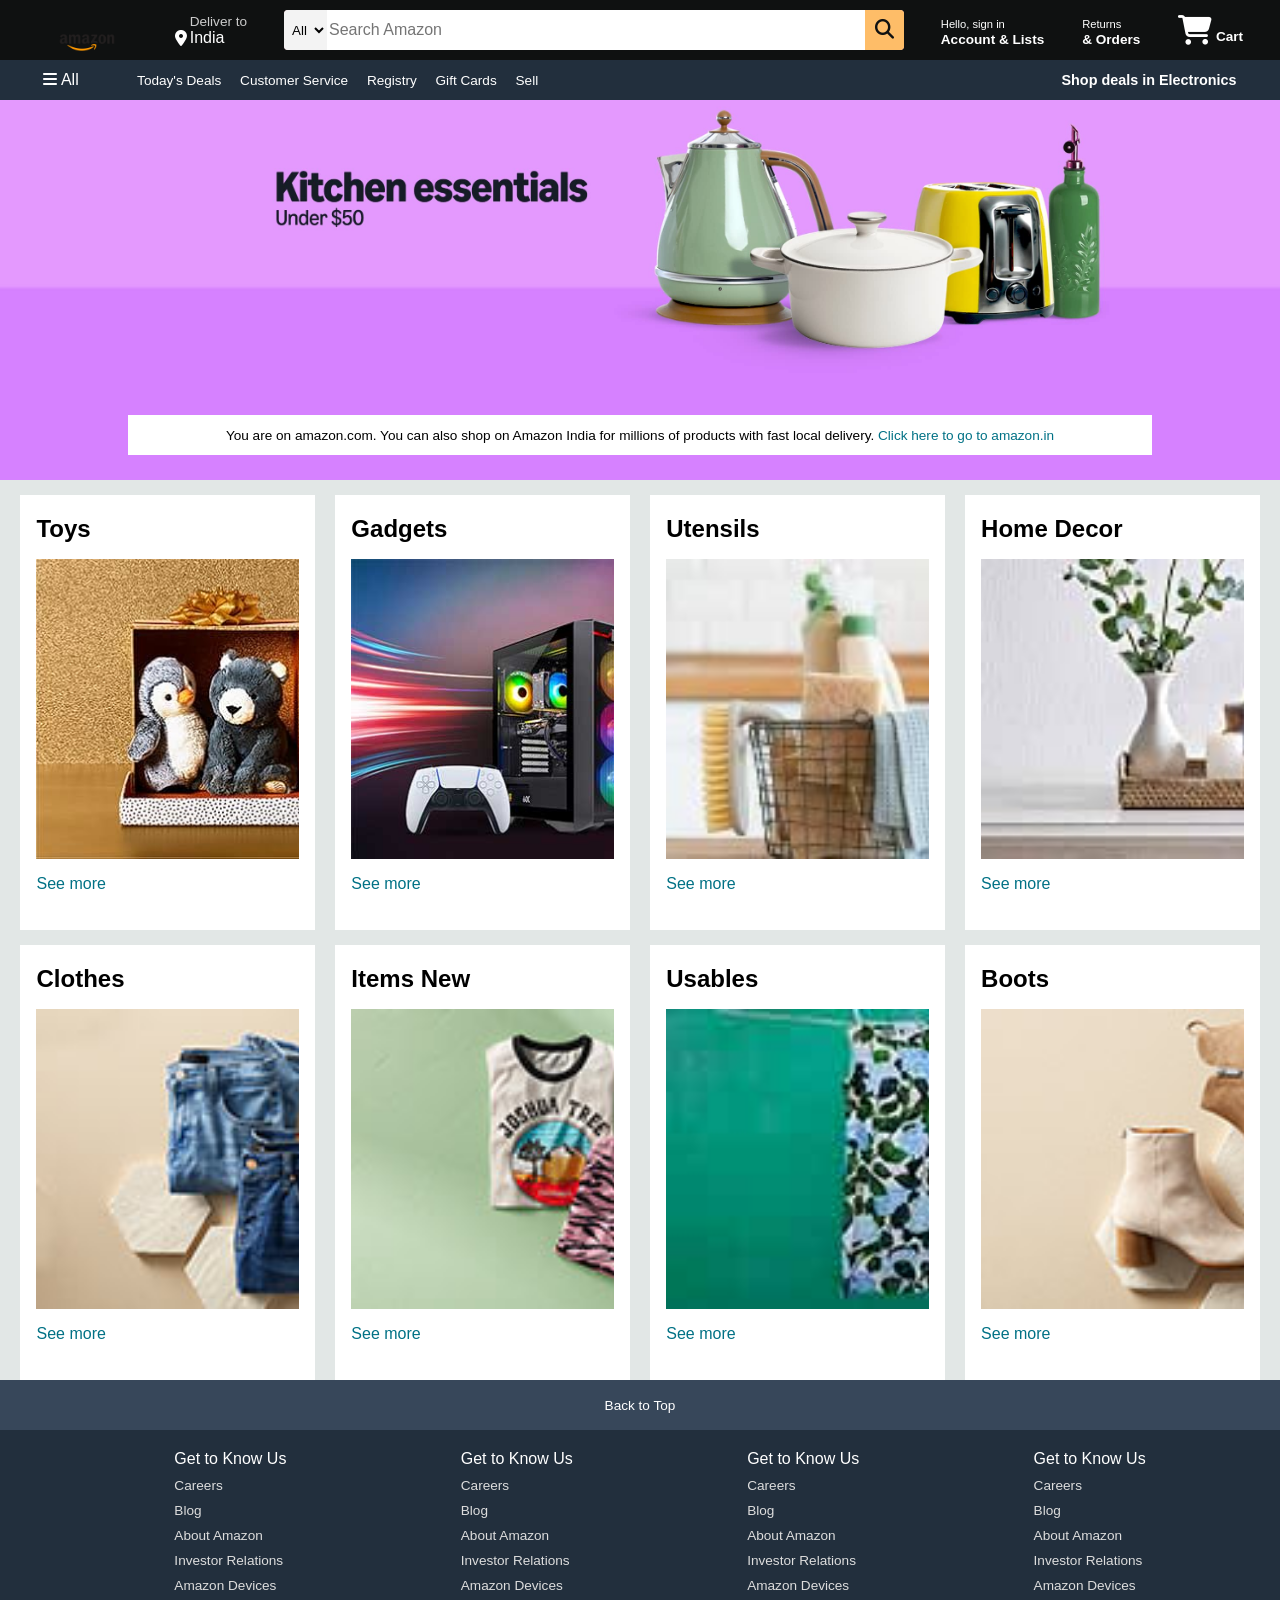
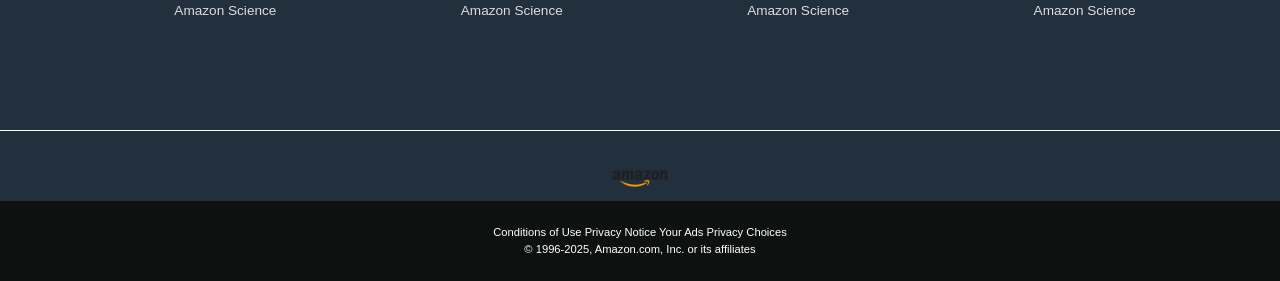
<file: Task - 1/index.html>
<!DOCTYPE html>
<html lang="en">
<head>
    <meta charset="UTF-8">
    <meta name="viewport" content="width=device-width, initial-scale=1.0">
    <title>Amazon</title>
    <link rel="stylesheet" href="https://cdnjs.cloudflare.com/ajax/libs/font-awesome/6.7.2/css/all.min.css" integrity="sha512-Evv84Mr4kqVGRNSgIGL/F/aIDqQb7xQ2vcrdIwxfjThSH8CSR7PBEakCr51Ck+w+/U6swU2Im1vVX0SVk9ABhg==" crossorigin="anonymous" referrerpolicy="no-referrer" />
    <link rel="stylesheet" href="style.css">
</head>
<body>
    <header>
        <div class="navbar">
            <div class="nav-logo border" >
                <div class="logo"></div>
            </div>
            <div class="nav-address border">
                <p class="add-first">Deliver to</p>
                <div class="add-icon">
                    <i class="fa-solid fa-location-dot"></i>
                    <p class="add-second">India</p>
                </div>
            </div>
            <div class="nav-search">
                <select class="search-select">
                    <option>All</option>
                </select>
                <input placeholder="Search Amazon" class="search-input">
                <div class="search-icon">
                    <i class="fa-solid fa-magnifying-glass"></i>
                </div>
            </div>
             <div class="nav-singin border">
            <p><span>Hello, sign in</span></p>
            <p class="nav-second">Account & Lists</p>
        </div>

        <div class="nav-return border">
            <p><span>Returns</span></p>
            <p class="nav-second"> & Orders </p>
        </div>
        <div class="nav-cart border">
            <i class="fa-solid fa-cart-shopping"></i>
            Cart
        </div>
    </div>
    
    <div class="panel">
        <div class="panel-all">
            <i class="fa-solid fa-bars"></i>
            All
        </div>
        <div class="panel-ops">
            <p>Today's Deals</p>
            <p>Customer Service</p>
            <p>Registry</p> 
            <p>Gift Cards</p>
            <p>Sell</p>
        </div>
        <div class="panel-deals">
            Shop deals in Electronics
        </div>
    </div>

        
    </header>

    <div class="hero-section">
        <div class="hero-msg">
            <p>You are on amazon.com. You can also shop on Amazon India for millions of products with fast local delivery.<a> Click here to go to amazon.in</a></p>
        </div>
    </div>

    <div class="shop-section">
        <div class="box">
           <div class="box-content">
                <h2>Toys</h2>
                <div class="box-img" style="background-image: url('box1_image.jpg');"></div>
                <p>See more</p>
           </div>
        </div>
        <div class="box">
            <div class="box-content">
                <h2>Gadgets</h2>
                <div class="box-img" style="background-image: url('box2_image.jpg');"></div>
                <p>See more</p>
            </div>
        </div>
        <div class="box">
            <div class="box-content">
                <h2>Utensils</h2>
                <div class="box-img" style="background-image: url('box3_image.jpg');"></div>
                <p>See more</p>
            </div>
        </div>
        <div class="box">
            <div class="box-content">
                <h2>Home Decor</h2>
                <div class="box-img" style="background-image: url('box4_image.jpg');"></div>
                <p>See more</p>
            </div>
        </div>
         <div class="box">
           <div class="box-content">
                <h2>Clothes </h2>
                <div class="box-img" style="background-image: url('box5_image.jpg');"></div>
                <p>See more</p>
           </div>
        </div>
        <div class="box">
            <div class="box-content">
                <h2>Items New</h2>
                <div class="box-img" style="background-image: url('box6_image.jpg');"></div>
                <p>See more</p>
            </div>
        </div>
        <div class="box">
            <div class="box-content">
                <h2>Usables</h2>
                <div class="box-img" style="background-image: url('box7_image.jpg');"></div>
                <p>See more</p>
            </div>
        </div>
        <div class="box">
            <div class="box-content">
                <h2>Boots</h2>
                <div class="box-img" style="background-image: url('box8_image.jpg');"></div>
                <p>See more</p>
            </div>
        </div>
    </div>

    <footer>
        <div class="foot-panel1">
            Back to Top
        </div>

        <div class="foot-panel2">
            <ul>
                <p>Get to Know Us</p>
                <a>Careers</a>
                <a>Blog</a>
                <a>About Amazon</a>
                <a>Investor Relations</a>
                <a>Amazon Devices</a>
                <a>Amazon Science</a>
            </ul>
            <ul>
                <p>Get to Know Us</p>
                <a>Careers</a>
                <a>Blog</a>
                <a>About Amazon</a>
                <a>Investor Relations</a>
                <a>Amazon Devices</a>
                <a>Amazon Science</a>
            </ul>
            <ul>
                <p>Get to Know Us</p>
                <a>Careers</a>
                <a>Blog</a>
                <a>About Amazon</a>
                <a>Investor Relations</a>
                <a>Amazon Devices</a>
                <a>Amazon Science</a>
            </ul>
            <ul>
                <p>Get to Know Us</p>
                <a>Careers</a>
                <a>Blog</a>
                <a>About Amazon</a>
                <a>Investor Relations</a>
                <a>Amazon Devices</a>
                <a>Amazon Science</a>
            </ul>
        </div>

        <div class="foot-panel3">
            <div class="logo"></div>
        </div>

        <div class="foot-panel4">
            <div class="pages">
                <a>Conditions of Use</a>
                <a>Privacy Notice</a>
                <a>Your Ads Privacy Choices</a>
            </div>
            <div class="copyright">
                © 1996-2025, Amazon.com, Inc. or its affiliates
            </div>
        </div>
    </footer>
</body>
</html>
</file>
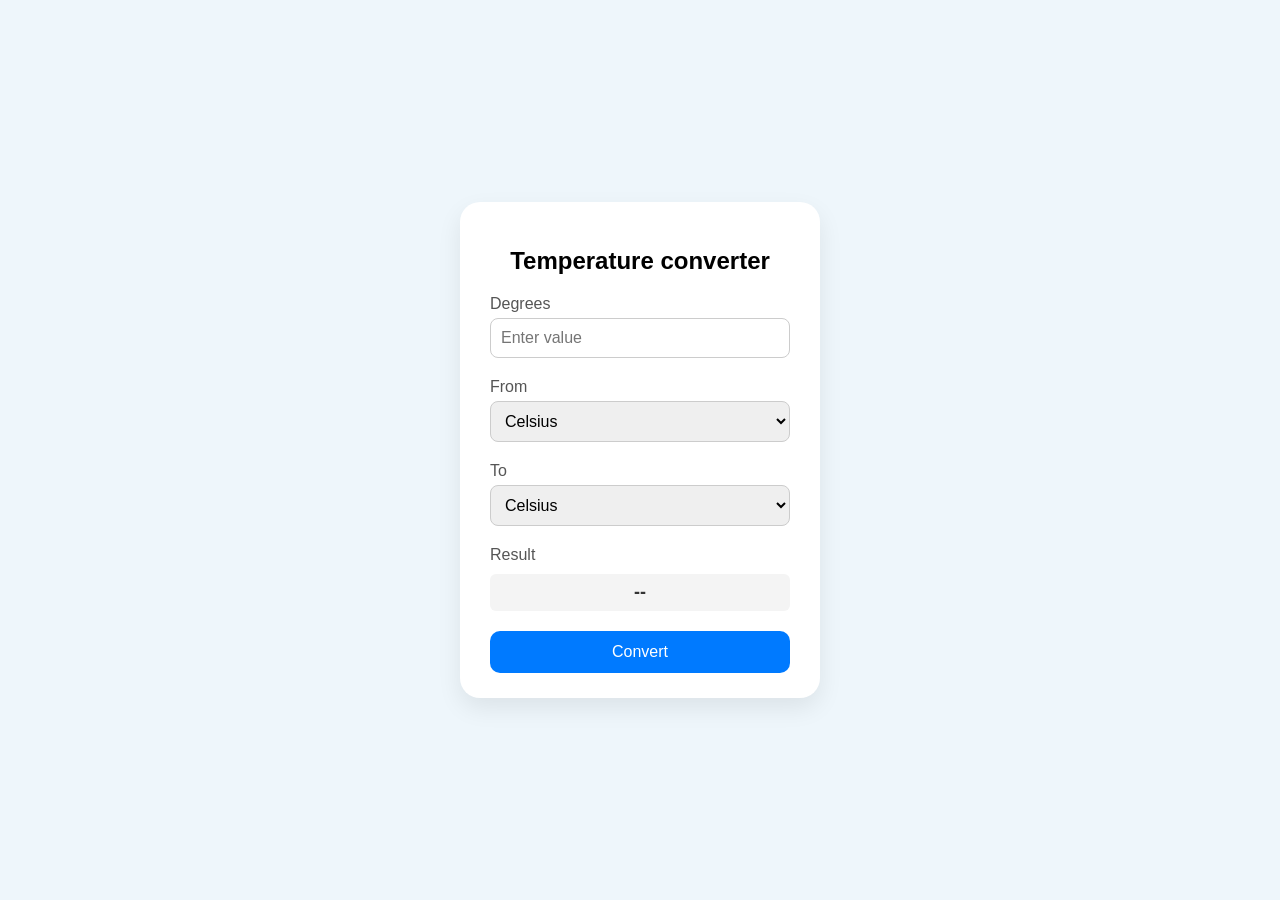
<file: Task - 3/index.html>
<!DOCTYPE html>
<html lang="en">
<head>
  <meta charset="UTF-8" />
  <meta name="viewport" content="width=device-width, initial-scale=1.0"/>
  <title>Temperature Converter</title>
  <link rel="stylesheet" href="style.css" />
</head>
<body>
  <div class="converter-box">
    <h2>Temperature converter</h2>

    <label for="tempInput">Degrees</label>
    <input type="number" id="tempInput" placeholder="Enter value" />

    <label for="fromUnit">From</label>
    <select id="fromUnit">
      <option value="C">Celsius</option>
      <option value="F">Fahrenheit</option>
      <option value="K">Kelvin</option>
    </select>

    <label for="toUnit">To</label>
    <select id="toUnit">
      <option value="C">Celsius</option>
      <option value="F">Fahrenheit</option>
      <option value="K">Kelvin</option>
    </select>

    <label>Result</label>
    <div id="result">--</div>

    <button onclick="convertTemperature()">Convert</button>
  </div>

  <script src="script.js"></script>
</body>
</html>
</file>
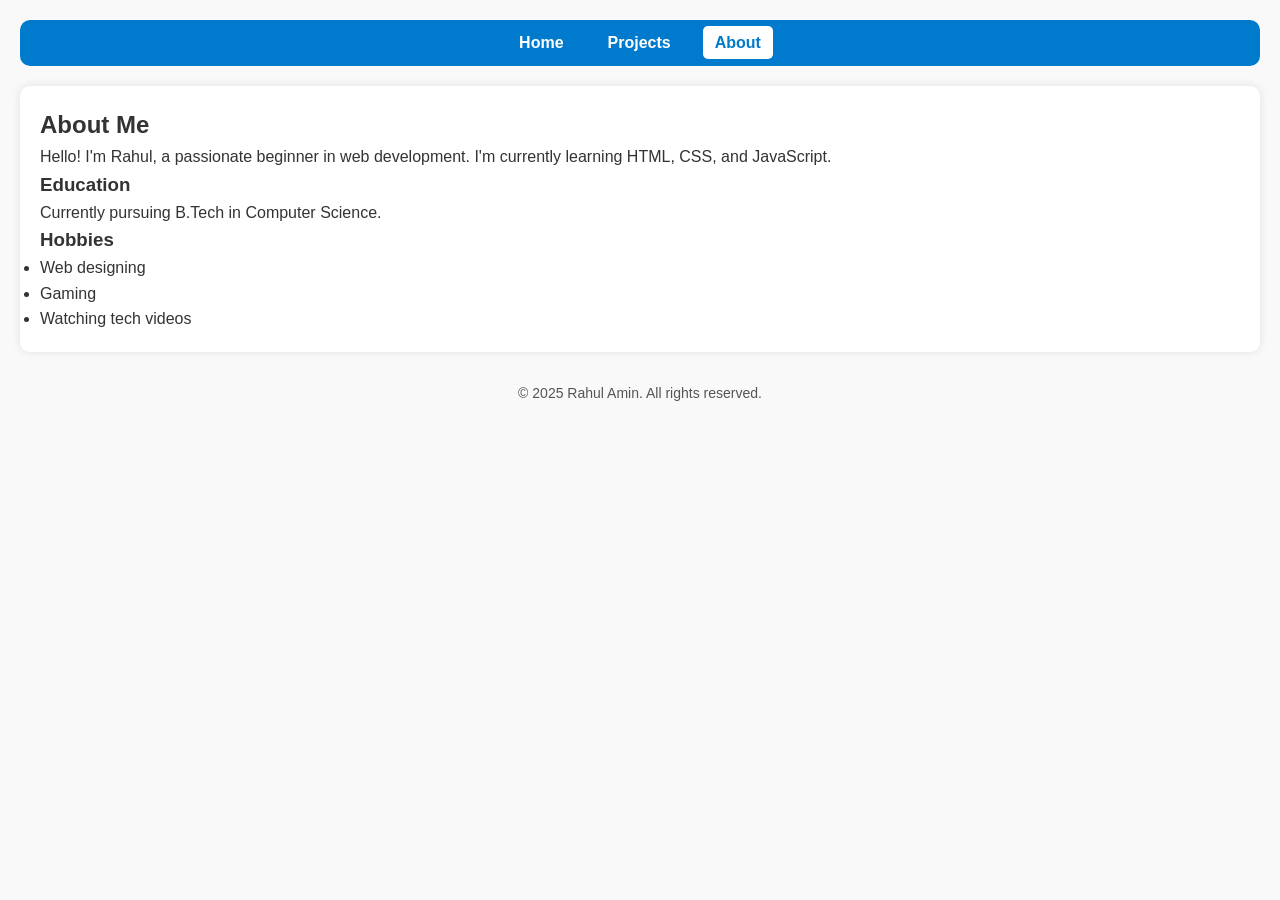
<file: Task - 2/about.html>
<!DOCTYPE html>
<html lang="en">
<head>
  <meta charset="UTF-8" />
  <meta name="viewport" content="width=device-width, initial-scale=1.0" />
  <title>About | Rahul's Portfolio</title>
  <link rel="stylesheet" href="style.css" />
  <link href="https://cdn.jsdelivr.net/npm/aos@2.3.4/dist/aos.css" rel="stylesheet" />
</head>
<body>

  <nav>
    <ul>
      <li><a href="index.html">Home</a></li>
      <li><a href="projects.html">Projects</a></li>
      <li><a href="about.html" class="active">About</a></li>
    </ul>
  </nav>

  <section class="about" data-aos="fade-up">
    <h2>About Me</h2>
    <p>Hello! I'm Rahul, a passionate beginner in web development. I'm currently learning HTML, CSS, and JavaScript.</p>

    <h3>Education</h3>
    <p>Currently pursuing B.Tech in Computer Science.</p>

    <h3>Hobbies</h3>
    <ul>
      <li>Web designing</li>
      <li>Gaming</li>
      <li>Watching tech videos</li>
    </ul>
  </section>

  <footer>
    <p>© 2025 Rahul Amin. All rights reserved.</p>
  </footer>

  <script src="script.js"></script>
  <script src="https://cdn.jsdelivr.net/npm/aos@2.3.4/dist/aos.js"></script>
  <script>AOS.init();</script>
</body>
</html>
</file>
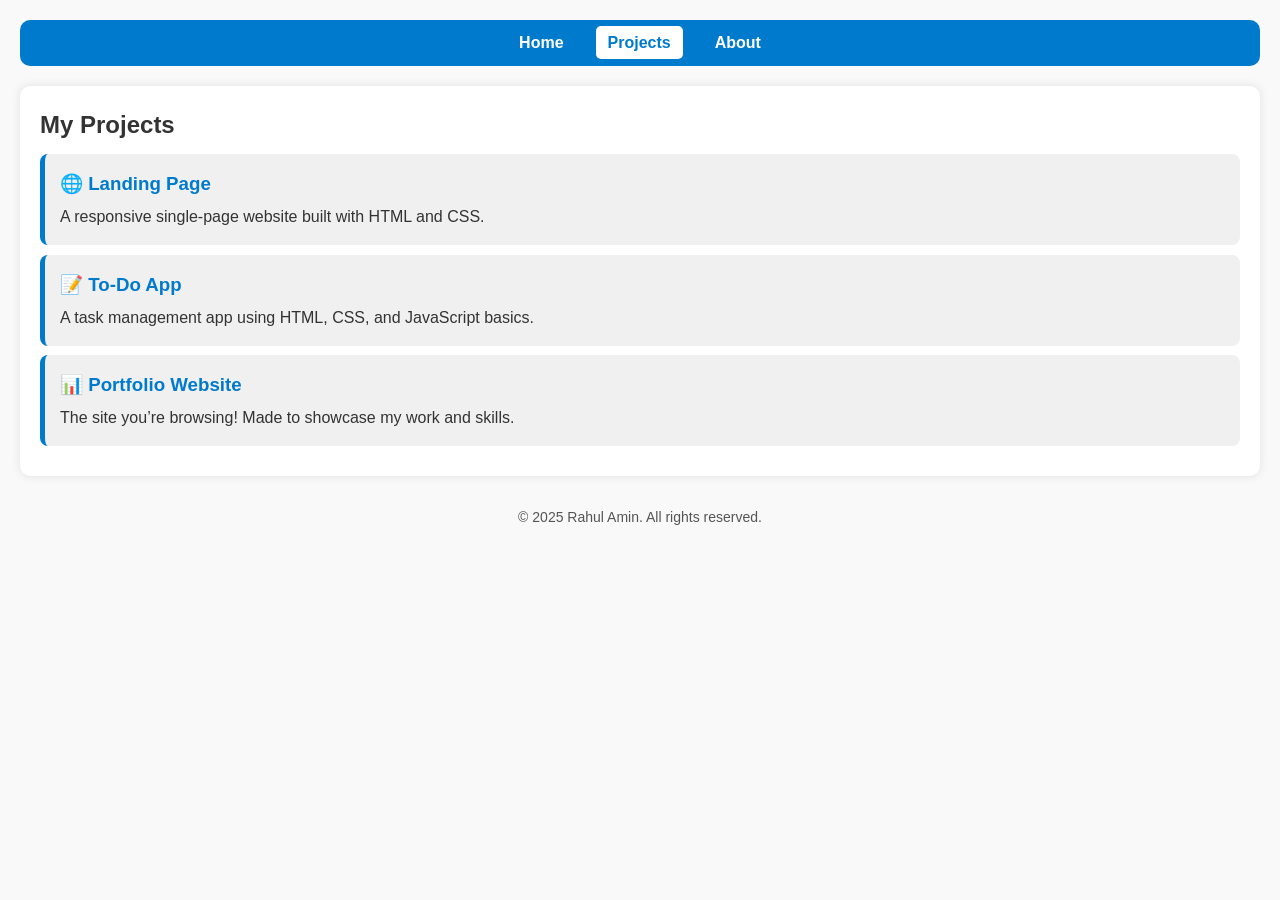
<file: Task - 2/projects.html>
<!DOCTYPE html>
<html lang="en">
<head>
  <meta charset="UTF-8" />
  <meta name="viewport" content="width=device-width, initial-scale=1.0" />
  <title>Projects | Rahul's Portfolio</title>
  <link rel="stylesheet" href="style.css" />
  <link href="https://cdn.jsdelivr.net/npm/aos@2.3.4/dist/aos.css" rel="stylesheet" />
</head>
<body>

  <nav>
    <ul>
      <li><a href="index.html">Home</a></li>
      <li><a href="projects.html" class="active">Projects</a></li>
      <li><a href="about.html">About</a></li>
    </ul>
  </nav>

  <section class="projects" data-aos="fade-up">
    <h2>My Projects</h2>

    <div class="project-card" data-aos="flip-left">
      <h3>🌐 Landing Page</h3>
      <p>A responsive single-page website built with HTML and CSS.</p>
    </div>

    <div class="project-card" data-aos="flip-right">
      <h3>📝 To-Do App</h3>
      <p>A task management app using HTML, CSS, and JavaScript basics.</p>
    </div>

    <div class="project-card" data-aos="fade-up" data-aos-delay="100">
      <h3>📊 Portfolio Website</h3>
      <p>The site you’re browsing! Made to showcase my work and skills.</p>
    </div>
  </section>

  <footer>
    <p>© 2025 Rahul Amin. All rights reserved.</p>
  </footer>

  <script src="script.js"></script>
  <script src="https://cdn.jsdelivr.net/npm/aos@2.3.4/dist/aos.js"></script>
  <script>AOS.init();</script>
</body>
</html>
</file>
<file: Task - 1/style.css>
*{
    margin: 0;
    font-family: Arial, Helvetica, sans-serif;
    border: border-box;
}

.navbar{
    height: 60px;
    background-color: #0f1111;
    color: white;
    display: flex;
    align-items: center;
    justify-content: space-evenly;
}

.nav-logo{
    height: 50px;
    width: 100px;
}

.logo{
    background-image: url("amazon-logo.png");
    background-size: cover;
    height: 50px;
    width: 100%; 
}

.border{
    border: 1.5px solid transparent;
}

.border:hover{
    border: 1.5px solid white;
}
.add-first{
    color: #cccccc;
    font-size: 0.85rem;
    margin-left: 15px; 
}
.add-second{
    font-size: 1rem;
    margin-left: 3px;
}
.add-icon{
    display: flex;
    align-items: center;
}
.nav-search{
    display: flex;
    justify-content: space-evenly;
    background-color: pink;
    width: 620px;
    height: 40px;
    border-radius: 4px;
}
.search-select{
    background-color: #f3f3f3;
    width: 50px;
    text-align: center;
    border-top-left-radius: 4px;
    border-bottom-left-radius: 4px;
    border: none;
}
.search-input{
    width: 100%;
    font-size: 1rem;
    border: none;
}
.search-icon{
    width: 45px;
    display: flex;
    justify-content: center;
    align-items: center;
    font-size: 1.2rem;
    background-color: #febd68;
    border-top-right-radius: 4px;
    border-bottom-right-radius: 4px;
    color: #0f1111;
}

.nav-search:hover{
    border: 2px solid orange;
}

/** box4 **/

span{
    font-size: 0.7rem;
}

.nav-second{
    font-size: 0.85rem;
    font-weight: 700;
}

/** box6 **/

.nav-cart i{
    font-size: 30px;
}

.nav-cart{
    font-size: 0.85rem;
    font-weight: 700;
}

/** panel  **/

.panel{
    height: 40px;
    background-color: #222f3d;
    display: flex;
    color: white;
    align-items: center;
    justify-content: space-evenly;
}

.panel-ops p{
    display: inline;
    margin-left: 15px;
}

.panel-ops{
    width: 70%;
    font-size: 0.85rem;
}

.panel-deals{
    font-size: 0.9rem;
    font-weight: 700;
}

/** hero section **/
.hero-section{
    background-image: url(hero_image.jpg);
    background-size: cover;
    height: 380px;
    display: flex;
    justify-content: center;
    align-items: flex-end;
}

.hero-msg{
    background-color: white;
    color: black;
    height: 40px;
    display: flex;
    align-items: center;
    justify-content: center;
    font-size: 0.85rem;
    width: 80%;
    margin-bottom: 25px;
}

.hero-msg a{
    color: #007185;
}

/** shop section **/
.shop-section{
    display: flex;
    flex-wrap: wrap;
    justify-content: space-evenly;
    background-color: #e2e7e6;
}

.box{
    
    height: 400px;
    width: 23%;
    background-color: white;
    padding: 20px 0px 15px;
    margin-top: 15px;

}

.box-img{
    height: 300px;
    background-size: cover;
    margin-top: 1rem;
    margin-bottom: 1rem;

}

.box-content{
    margin-left: 1rem;
    margin-right: 1rem;
}

.box-content p{
    color: #007185;
}

/** footer **/
.footer {
    margin-top: 15px;
}

.foot-panel1 {
    background-color: #37475a;
    color: white;
    height: 50px;
    display: flex;
    justify-content: center;
    align-items: center;
    font-size: 0.85rem;
}

.foot-panel2 {
    background-color: #222f3d;
    color: white;
    height: 300px;
    display: flex;
    justify-content: space-evenly;
}

ul {
    margin-top: 20px;
}

ul a {
    display: block;
    font-size: 0.85rem;
    margin-top: 10px;
    color: #dddddd;
}

.foot-panel3 {
    background-color: #222f3d;
    color: white;
    border-top: 0.5px solid white;
    height: 70px;
    display: flex;
    justify-content: center;
    align-items: center;
}

.logo {
     background-image: url("amazon-logo.png");
    background-size: cover;
    height: 50px;
    width: 100px;
}

.foot-panel4 {
    background-color: #0f1111;
    color: white;
    height: 80px;
    font-size: 0.7rem;
    text-align: center;
}

.pages {
    padding-top: 25px;
}

.copyright {
    padding-top: 5px;
}
</file>
<file: Task - 3/style.css>
body {
  margin: 0;
  padding: 0;
  font-family: 'Segoe UI', sans-serif;
  background-color: #eef6fb;
  display: flex;
  justify-content: center;
  align-items: center;
  height: 100vh;
}

.converter-box {
  background: white;
  padding: 25px 30px;
  border-radius: 20px;
  width: 300px;
  box-shadow: 0 10px 25px rgba(0, 0, 0, 0.08);
  text-align: left;
}

h2 {
  text-align: center;
  margin-bottom: 20px;
}

label {
  display: block;
  margin-top: 15px;
  margin-bottom: 5px;
  color: #555;
}

input, select {
  width: 100%;
  padding: 10px;
  font-size: 16px;
  margin-bottom: 5px;
  border: 1px solid #ccc;
  border-radius: 8px;
  box-sizing: border-box;
}

#result {
  margin-top: 10px;
  font-size: 18px;
  font-weight: bold;
  color: #333;
  padding: 8px;
  background-color: #f4f4f4;
  border-radius: 6px;
  text-align: center;
}

button {
  margin-top: 20px;
  width: 100%;
  padding: 12px;
  font-size: 16px;
  color: white;
  background-color: #007aff;
  border: none;
  border-radius: 10px;
  cursor: pointer;
  transition: background-color 0.2s ease;
}

button:hover {
  background-color: #005dc1;
}
</file>
<file: Task - 2/style.css>
/* Navbar */ 
nav {
  background-color: #007acc;
  padding: 10px 20px;
  margin-bottom: 20px;
  border-radius: 10px;
}

nav ul {
  display: flex;
  justify-content: center;
  gap: 20px;
  list-style: none;
}

nav a {
  text-decoration: none;
  color: white;
  font-weight: bold;
  padding: 8px 12px;
  border-radius: 5px;
  transition: background-color 0.3s;
}

nav a:hover,
nav a.active {
  background-color: white;
  color: #007acc;
}


/* Reset & Base */
* {
  margin: 0;
  padding: 0;
  box-sizing: border-box;
  font-family: 'Segoe UI', sans-serif;
}

body {
  background-color: #f9f9f9;
  color: #333;
  line-height: 1.6;
  padding: 20px;
  transition: background-color 0.3s, color 0.3s;
}

/* Dark Mode Styles */
body.dark-mode {
  background-color: #1a1a1a;
  color: #e0e0e0;
}

body.dark-mode header {
  background-color: #333;
}

body.dark-mode .resume-btn {
  background-color: #1a1a1a;
  color: #00ccff;
  border-color: #00ccff;
}

body.dark-mode .projects .project-card {
  background-color: #2a2a2a;
  border-left-color: #00ccff;
}

/* Toggle Button */
#darkModeToggle {
  position: fixed;
  top: 20px;
  right: 20px;
  background-color: #007acc;
  color: white;
  border: none;
  padding: 10px 15px;
  border-radius: 25px;
  cursor: pointer;
  font-size: 14px;
  z-index: 999;
}

#darkModeToggle:hover {
  background-color: #005f99;
}

/* Header */
header {
  text-align: center;
  padding: 30px 0;
  background-color: #007acc;
  color: white;
  border-radius: 10px;
  margin-bottom: 20px;
}

.profile-img {
  width: 120px;
  height: 120px;
  border-radius: 50%;
  object-fit: cover;
  margin-bottom: 15px;
  border: 3px solid white;
}

/* Sections */
section {
  background: white;
  padding: 20px;
  margin-bottom: 20px;
  border-radius: 10px;
  box-shadow: 0 0 10px rgba(0,0,0,0.1);
}

.skills ul {
  list-style-type: square;
  padding-left: 20px;
}

.projects .project-card {
  background-color: #f0f0f0;
  padding: 15px;
  margin: 10px 0;
  border-radius: 8px;
  border-left: 5px solid #007acc;
}

.projects .project-card h3 {
  margin-bottom: 5px;
  color: #007acc;
}

.resume-btn {
  display: inline-block;
  margin-top: 15px;
  padding: 10px 20px;
  background-color: #ffffff;
  color: #007acc;
  text-decoration: none;
  border-radius: 5px;
  border: 2px solid #ffffff;
  transition: all 0.3s ease;
}

.resume-btn:hover {
  background-color: #005f99;
  color: #ffffff;
}

footer {
  text-align: center;
  padding: 10px;
  font-size: 14px;
  color: #555;
}

/* Responsive Design */
@media screen and (max-width: 600px) {
  body {
    padding: 10px;
  }

  .profile-img {
    width: 100px;
    height: 100px;
  }

  header h1 {
    font-size: 22px;
  }

  section {
    padding: 15px;
  }

  #darkModeToggle {
    padding: 8px 12px;
    font-size: 12px;
  }
}
</file>
